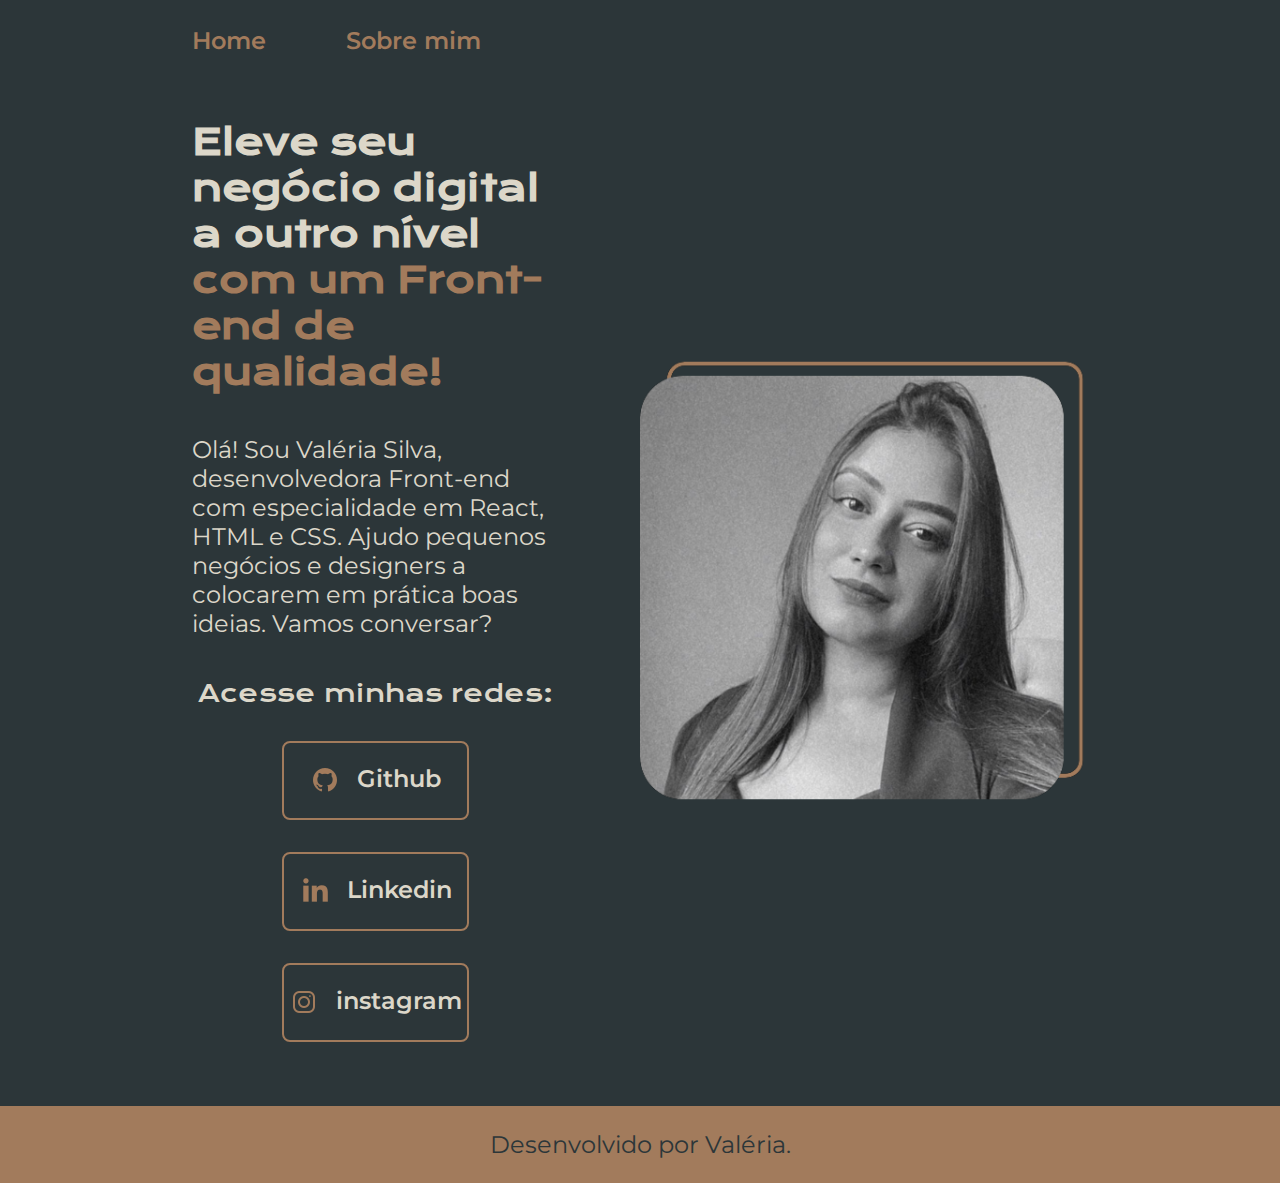
<file: index.html>
<!DOCTYPE html>
<html lang="pt-br">

<head>
    <meta charset="UTF-8">
    <meta http-equiv="X-UA-Compatible" content="IE=edge">
    <meta name="viewport" content="width=device-width, initial-scale=1.0">
    <title>Portfólio</title>
    <link rel="stylesheet" href="./styles/style.css">
</head>

<body>
    <header class="cabecalho">
        <nav class="cabecalho__menu">
            <a class="cabecalho__menu__link" href="index.html">Home</a>
            <a class="cabecalho__menu__link" href="about.html">Sobre mim</a>
        </nav>
    </header>
    <main class="apresentacao">
        <section class="apresentacao__conteudo">
            <h1 class="apresentacao__conteudo__titulo">Eleve seu negócio digital a outro nível<strong
                    class="titulo-destaque"> com um Front-end de qualidade!</strong></h1>
            <p class="apresentacao__conteudo__texto">Olá! Sou Valéria Silva, desenvolvedora Front-end com especialidade
                em React, HTML e CSS. Ajudo pequenos negócios e designers a colocarem em prática boas ideias. Vamos
                conversar?</p>
            <div class="apresentacao__links">
                <h2 class="apresentacao__links__subtitulo">Acesse minhas redes:</h2>
                <a class="apresentacao__links__navegacao" href="https://github.com/valeriass1">
                    <img src="./assets/github.png" alt="icone github">
                    Github
                </a>
                <a class="apresentacao__links__navegacao" href="https://www.linkedin.com/in/val%C3%A9ria-souza-silva-2a5364184/">
                    <img src="./assets/linkedin.png" alt="icone linkedin">
                    Linkedin
                 </a>
                 <a class="apresentacao__links__navegacao" href="https://www.instagram.com/valeria.ss1/">
                    <img src="./assets/instagram.png" alt="icone instagram">
                    instagram
                 </a>
            </div>
        </section>
        <img class= "apresentacao__imagem" src="./assets/Design sem nome (3).png" alt="Foto da valéria">
    </main>
    <footer class="rodape">
        <p>Desenvolvido por Valéria.</p>
    </footer>
</body>

</html>
</file>
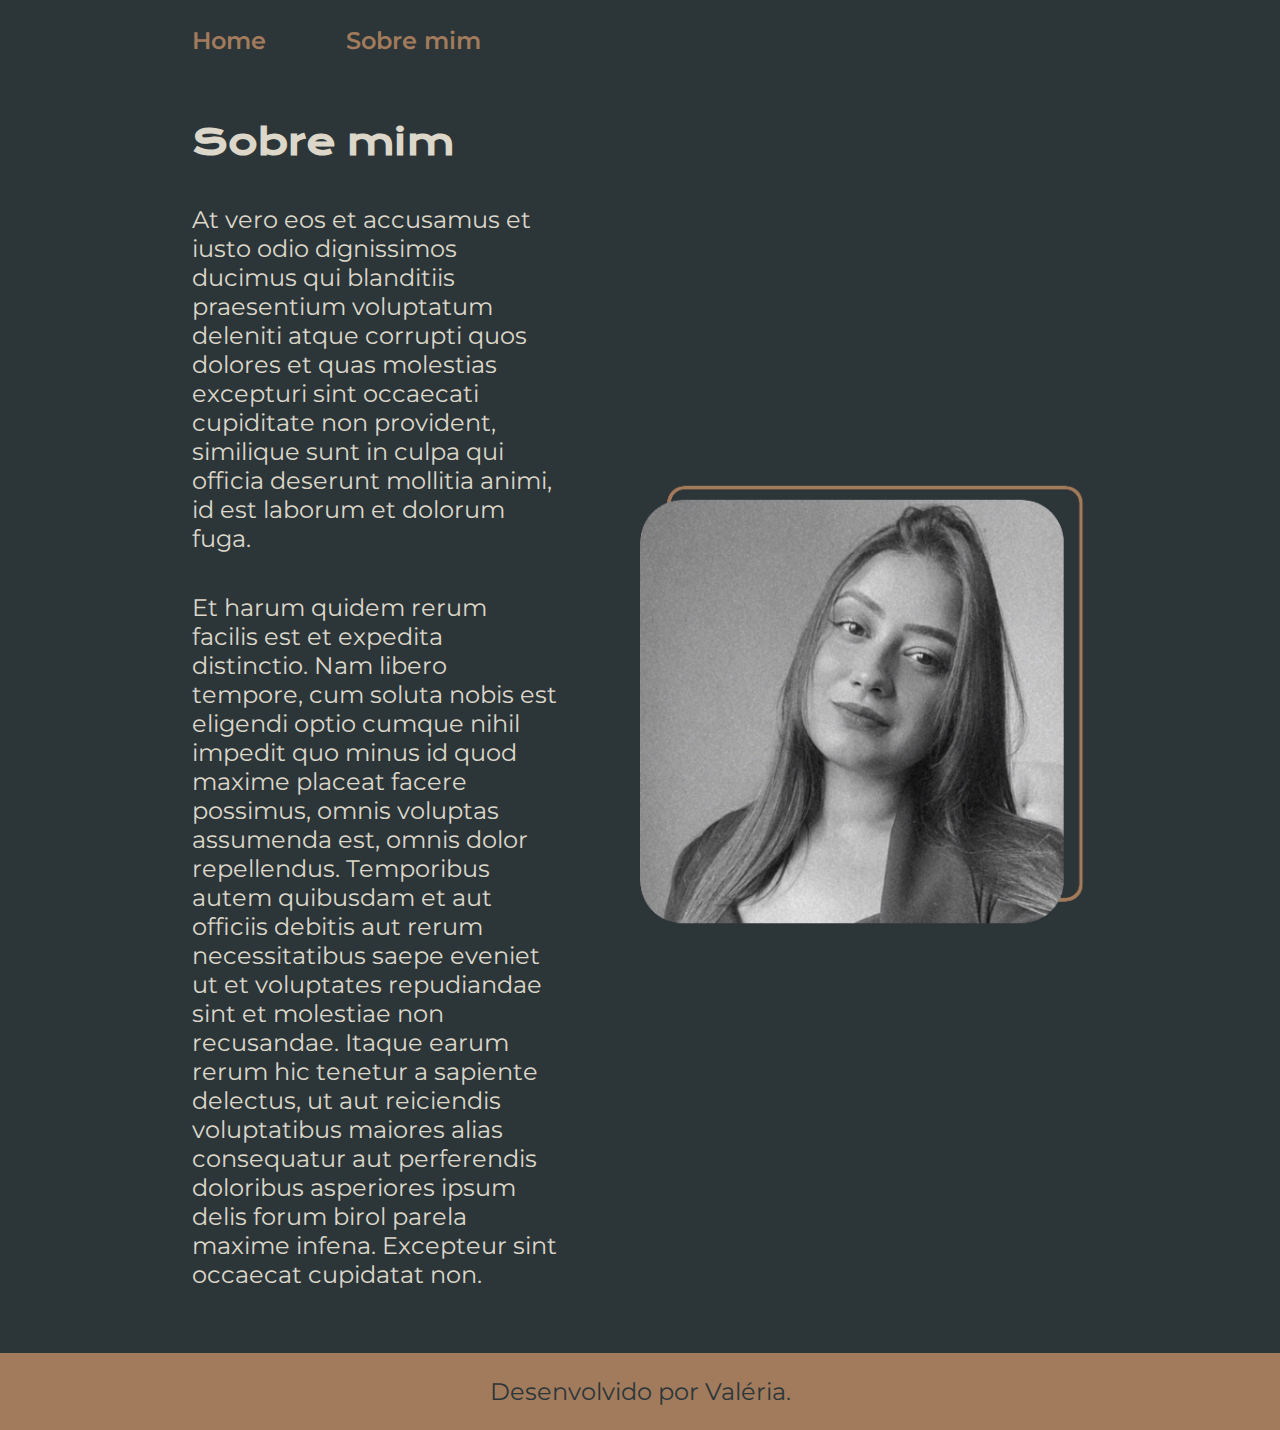
<file: about.html>
<!DOCTYPE html>
<html lang="pt-br">
<head>
    <meta charset="UTF-8">
    <meta name="viewport" content="width=device-width, initial-scale=1.
    0">
    <title>Sobre mim</title>
    <link rel="stylesheet" href="./styles/style.css" class="css">
</head>
<body>
    <header class="cabecalho">
        <nav class="cabecalho__menu">
            <a class="cabecalho__menu__link" href="index.html">Home</a>
            <a class="cabecalho__menu__link" href="about.html">Sobre mim</a>
        </nav>
    </header>
    <main class="apresentacao">
        <section class="apresentacao__conteudo">
            <h1 class="apresentacao__conteudo__titulo">Sobre
            mim</h1>
            <p class="apresentacao__conteudo__texto">At vero eos et accusamus et iusto odio dignissimos ducimus qui blanditiis praesentium voluptatum deleniti atque corrupti quos dolores et quas molestias excepturi sint occaecati cupiditate non provident, similique sunt in culpa qui officia deserunt mollitia animi, id est laborum et dolorum fuga.</p>
            <p class="apresentacao__conteudo__texto">Et harum quidem rerum facilis est et expedita distinctio. Nam libero tempore, cum soluta nobis est eligendi optio cumque nihil impedit quo minus id quod maxime placeat facere possimus, omnis voluptas assumenda est, omnis dolor repellendus. Temporibus autem quibusdam et aut officiis debitis aut rerum necessitatibus saepe eveniet ut et voluptates repudiandae sint et molestiae non recusandae. Itaque earum rerum hic tenetur a sapiente delectus, ut aut reiciendis voluptatibus maiores alias consequatur aut perferendis doloribus asperiores ipsum delis forum birol parela maxime infena. Excepteur sint occaecat cupidatat non.
            </p>
        </section>
        <img class= "apresentacao__imagem" src="./assets/Design sem nome (3).png" alt="Foto da valéria">
    </main>
    <footer class="rodape">
        <p>Desenvolvido por Valéria.</p>
    </footer>
</body>
</html>
</file>
<file: styles/style.css>
@import url('https://fonts.googleapis.com/css2?family=Krona+One&family=Montserrat:wght@400;500;600&display=swap');

:root {
    --cor-primaria: #2C3639;
    --cor-secundaria: #DCD7C9;
    --cor-terciaria: #A27B5C;
    --cor-houver: #3F4E4F;

    --font-primaria: 'Krona One', sans-serif;
    --font-secundaria: 'Montserrat' , sans-serif;
}

*{
    margin: 0;
    padding: 0;
}

body {
    box-sizing: border-box;
    background-color: var(--cor-primaria);
    color: var(--cor-secundaria);

}

.cabecalho {
    padding: 2% 0 0 15%; 
}

.cabecalho__menu {
    display: flex;
    gap: 80px;
}

.cabecalho__menu__link {
    font-family: var(--font-secundaria);
    font-size: 1.5rem;
    font-weight: 600;
    color: var(--cor-terciaria);
    text-decoration: none;
}

.titulo-destaque {
    color: var(--cor-terciaria);
}

.apresentacao {
    padding: 5% 15%;
    display: flex;
    align-items: center;
    justify-content: space-between;
    gap: 82px;
}

.apresentacao__conteudo {
    width: 50%;
    display: flex;
    flex-direction: column;
    gap: 40px;
}

.apresentacao__conteudo__titulo {
    font-size: 2.25rem;
    font-family: var(--font-primaria);
}

.apresentacao__conteudo__texto {
    font-size: 1.5rem;
    font-family: var(--font-secundaria);
}

.apresentacao__links {
    display: flex;
    flex-direction: column;
    justify-content: space-between;
    align-items: center;
    gap: 32px;
}

.apresentacao__links__subtitulo {
    font-family: var(--font-primaria);
    font-weight: 400;
    font-size: 1.5rem;
}

.apresentacao__links__navegacao {
    display: flex;
    justify-content: center;
    gap: 16px;
    border: 2px solid var(--cor-terciaria);
    width: 50%;
    text-align: center;
    border-radius: 8px;
    font-size: 1.5rem;
    font-weight: 600;
    padding: 21.5px 0;
    text-decoration: none;
    color: var(--cor-secundaria);
    font-family: var(--font-secundaria);
}

.apresentacao__links__link:hover {
    background-color: var(--cor-houver);
}

.apresentacao__imagem {
    width: 50%;
}

.rodape {
    padding: 24px;
    color: var(--cor-primaria);
    background-color: var(--cor-terciaria);
    text-align: center;
    font-family: var(--font-secundaria);
    font-size: 1.5rem;
    font-weight: 400;
}

@media (max-width: 1200px) {
    .cabecalho {
        padding: 10%;
    }

    .cabecalho__menu {
        justify-content: center;
    }

    .apresentacao {
        flex-direction: column-reverse;
        padding: 5%;
    }

    .apresentacao__conteudo {
        width: auto;
    }
}
</file>
